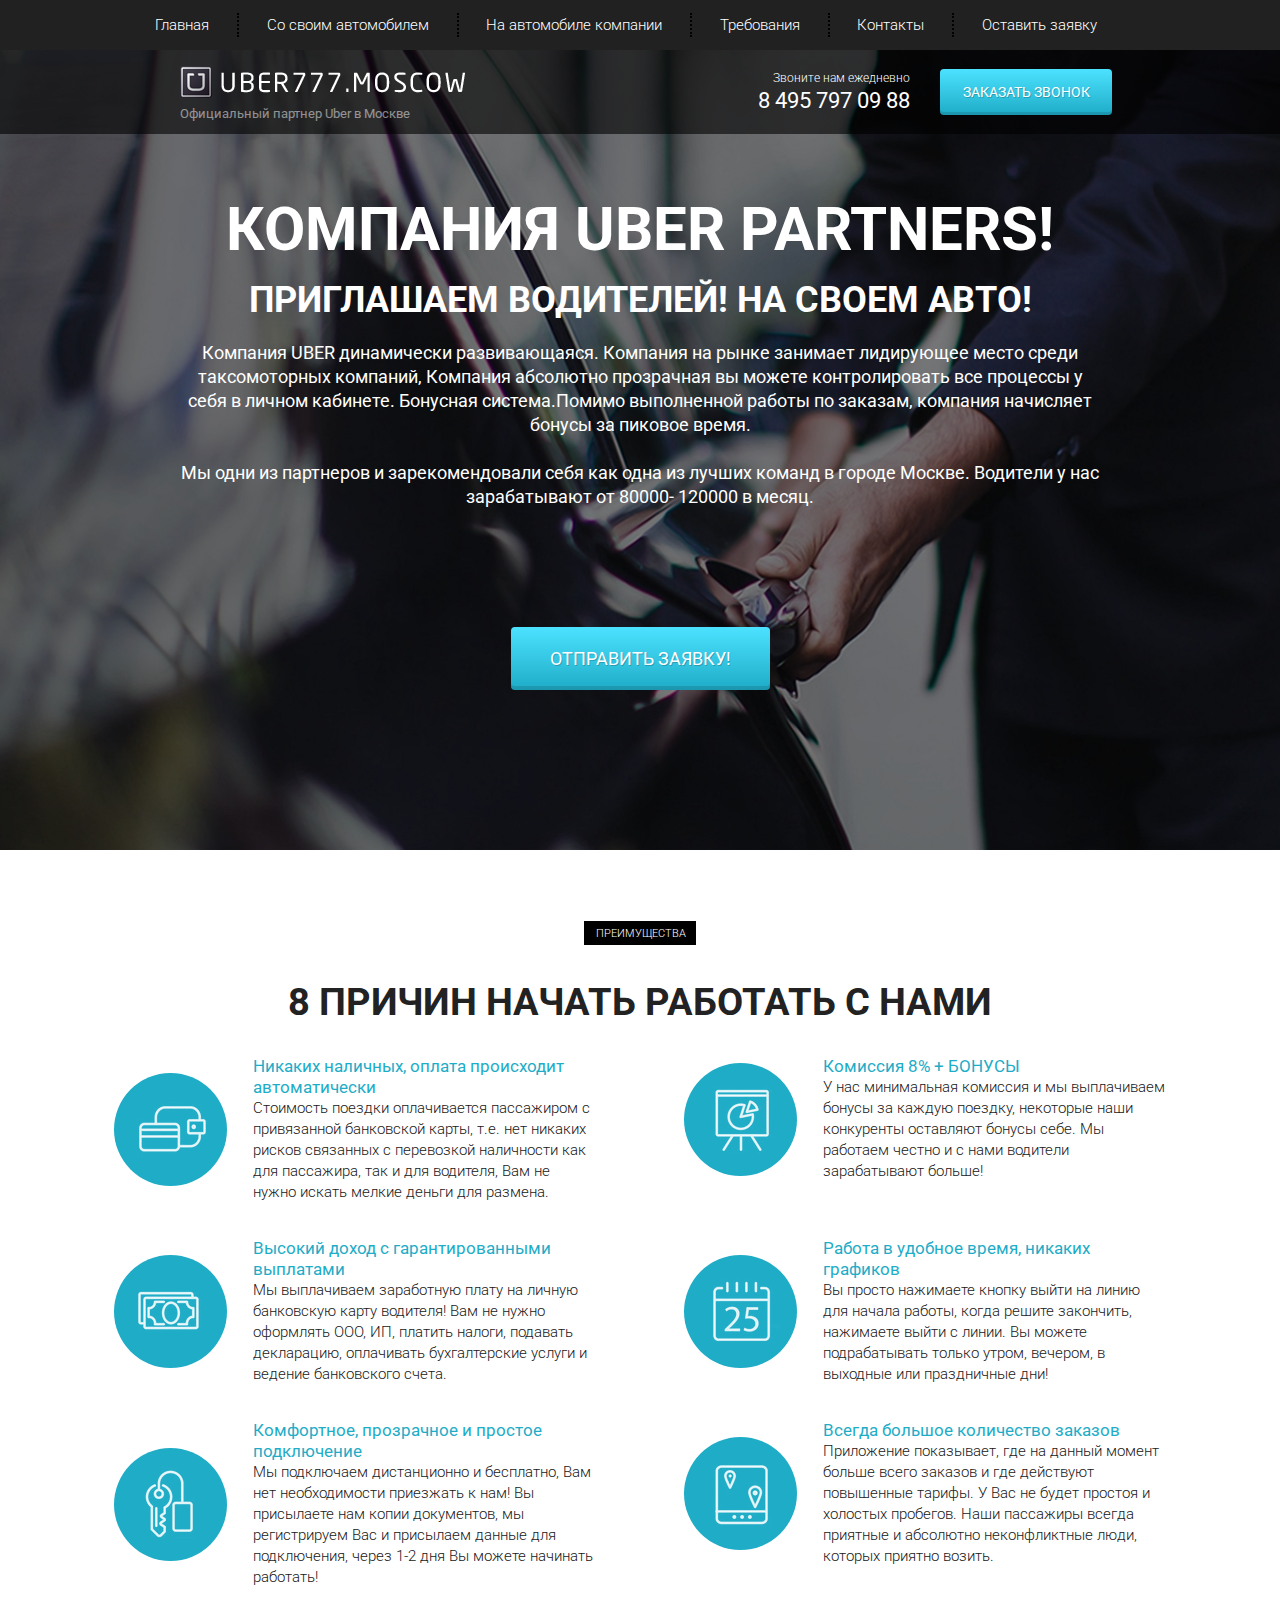
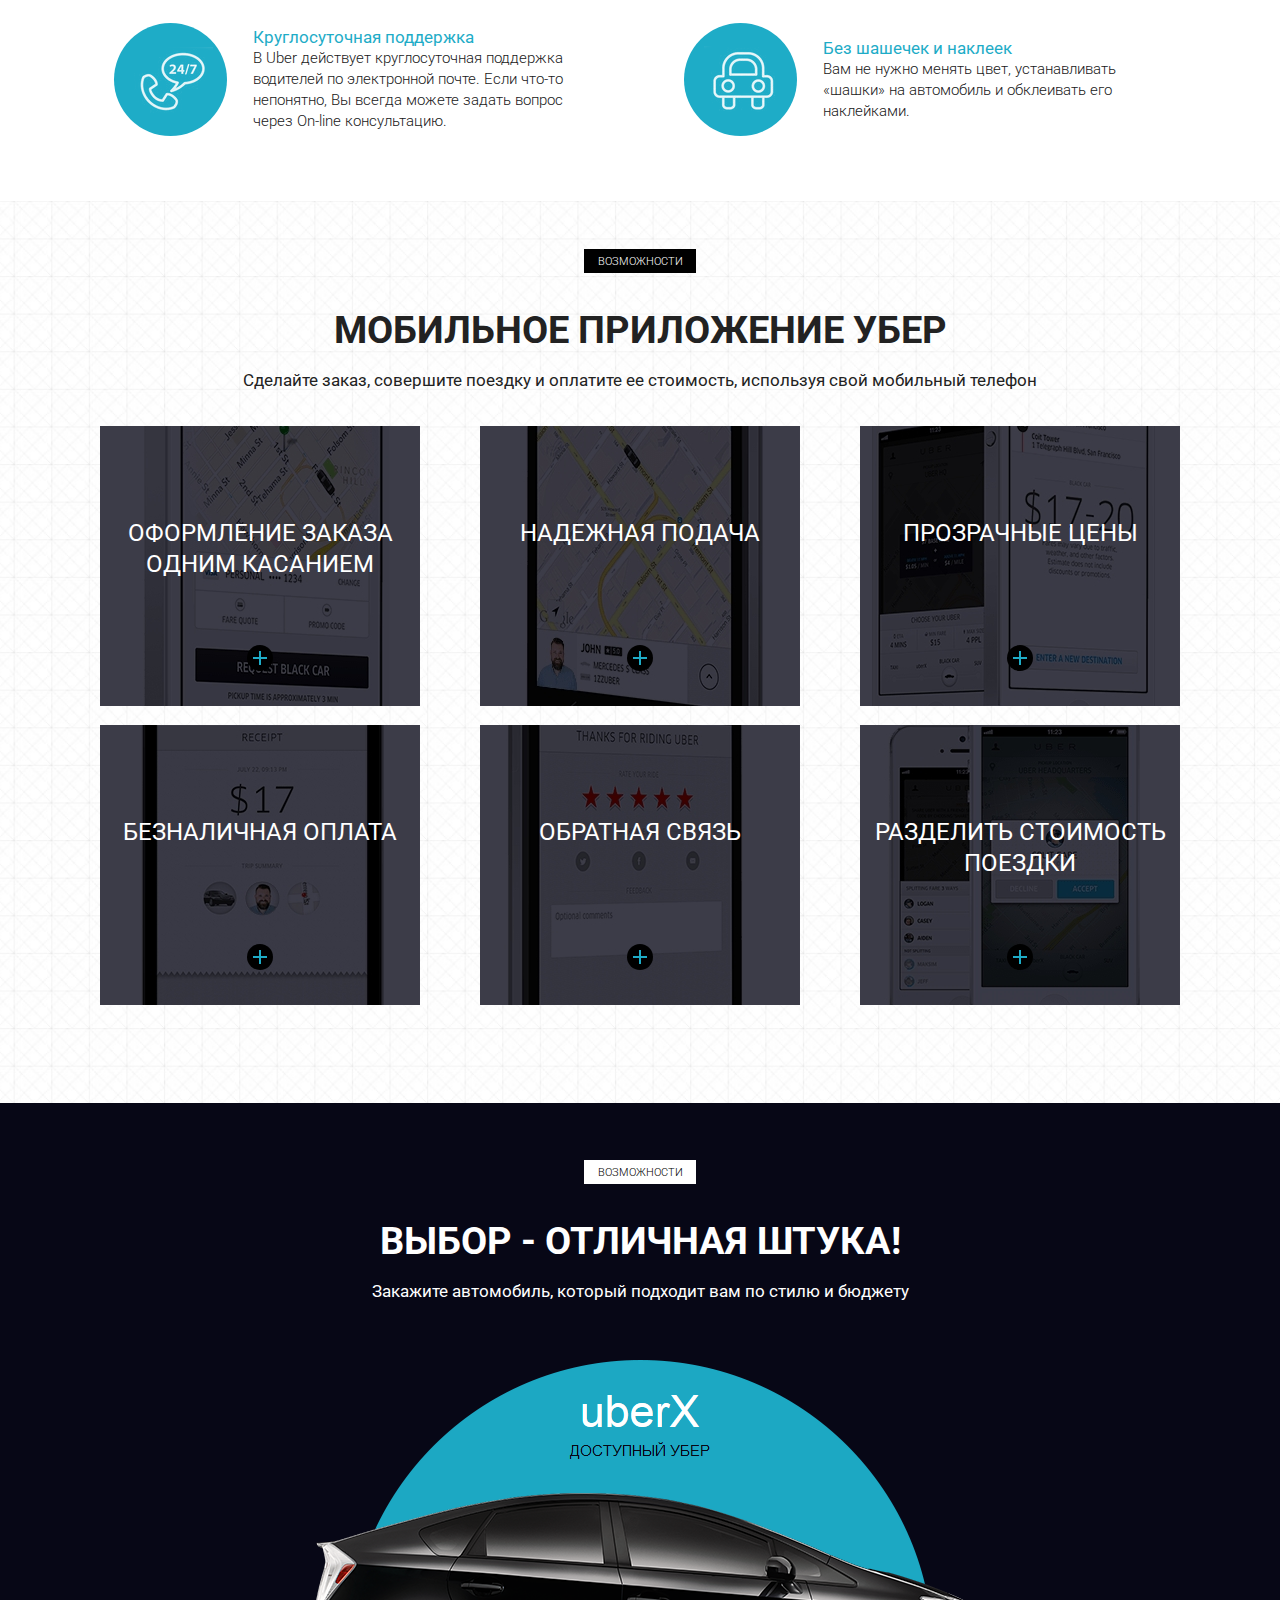
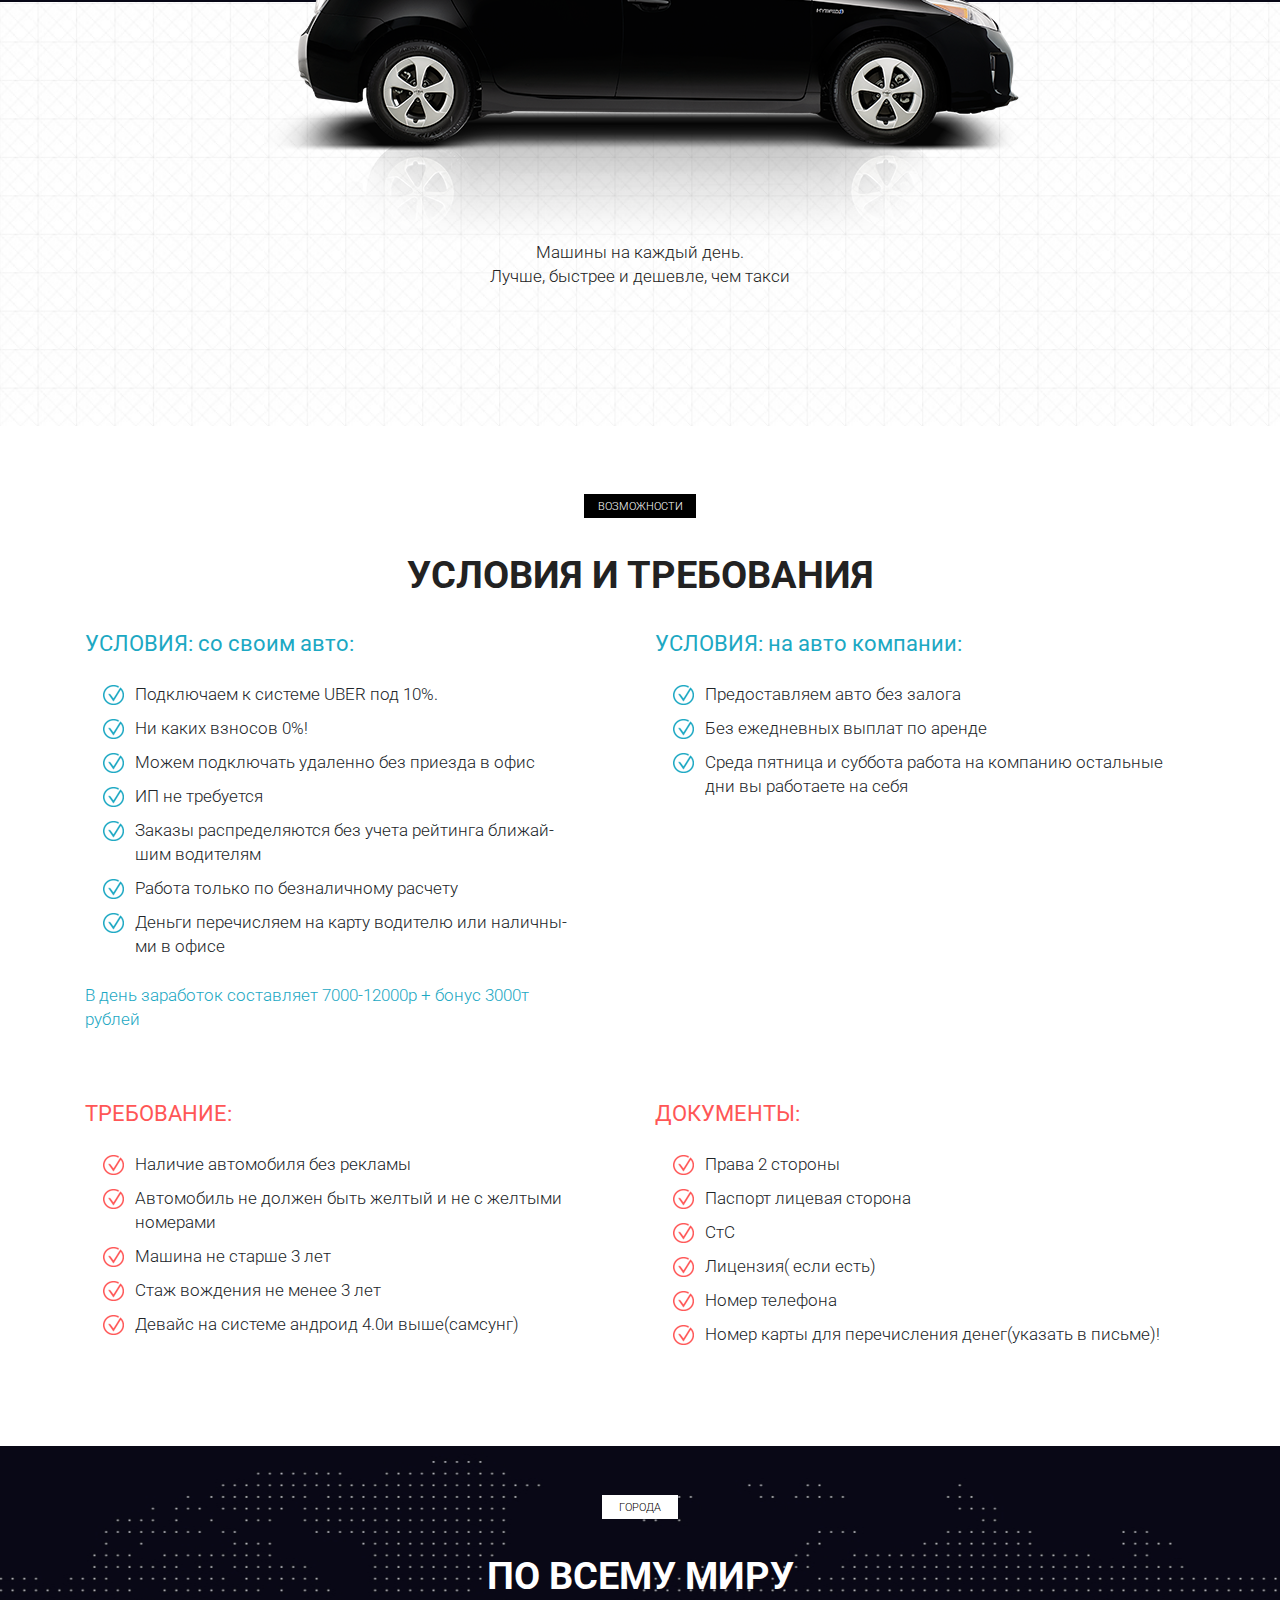
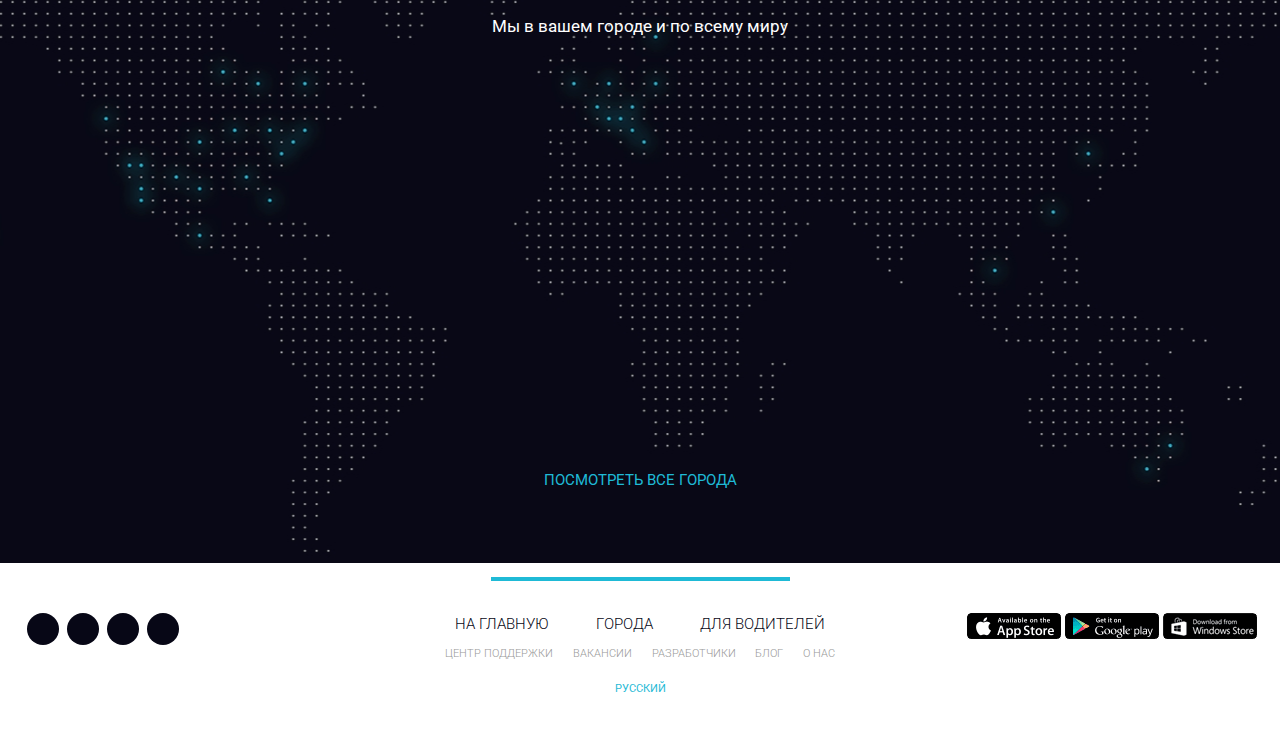
<file: index.html>
<!DOCTYPE html>
<html lang="ru"> 
<head>
    <meta charset="UTF-8">
    <meta name="viewport" content="width=device-width, initial-scale=1.0">
    <meta http-equiv="X-UA-Compatible" content="ie=edge">
    <title>Uber</title>
    <link rel="shortcut icon" href="icons/favicon.ico" type="image/x-icon">
    <link href="https://fonts.googleapis.com/css?family=Roboto:300,400,700&amp;subset=cyrillic-ext" rel="stylesheet">
    <link rel="stylesheet" href="css/bootstrap-reboot.min.css">
    <link rel="stylesheet" href="css/bootstrap-grid.min.css">
    <link rel="stylesheet" href="https://use.fontawesome.com/releases/v5.8.2/css/all.css" integrity="sha384-oS3vJWv+0UjzBfQzYUhtDYW+Pj2yciDJxpsK1OYPAYjqT085Qq/1cq5FLXAZQ7Ay" crossorigin="anonymous">
    <link rel="stylesheet" href="css/style.min.css">
</head>
<body>
    <header>
        <nav>
            <div class="container">
                <ul class="menu">
                    <li class="menu_item"><a href="#" class="menu_link">Главная</a></li>
                    <li class="menu_item"><a href="#require" class="menu_link">Со своим автомобилем</a></li>
                    <li class="menu_item"><a href="#require" class="menu_link">На автомобиле компании</a></li>
                    <li class="menu_item"><a href="#" class="menu_link">Требования</a></li>
                    <li class="menu_item"><a href="#" class="menu_link">Контакты</a></li>
                    <li class="menu_item"><a href="#" class="menu_link">Оставить заявку</a></li>
                </ul>
            </div>
            <div class="hamburger">
                <span></span>
                <span></span>
                <span></span>
            </div>
        </nav>
        <div class="subheader">
            <div class="container">
                <div class="row">
                    <div class="col-6 col-md-4 offset-md-1">
                        <a href="#" class="subheader_logo"><img src="icons/logo.png" alt="logo"></a>
                        <div class="subheader_official">Официальный партнер Uber в Москве</div>
                    </div>
    
                    <div class="xs-hidden col-md-3 offset-md-1 col-xl-2 offset-xl-2">
                        <div class="subheader_call">Звоните нам ежедневно</div>
                        <a href="tel:84957970988" class="subheader_phone">8 495 797 09 88</a>
                    </div>
    
                    <div class="col-6 col-md-3">
                        <a href="tel:84957970988" class="xs-visible subheader_phone">8 495 797 09 88</a>
                        <button class="subheader_btn">заказать звонок</button>
                    </div>
                </div>
            </div>
        </div>
    </header>

    <section class="promo">
        <div class="container">
            <div class="row">
                <div class="col-md-12 offset-md-0 col-lg-10 offset-lg-1">
                    <h1 class="promo_header">КОМПАНИЯ UBER PARTNERS!</h1>
                    <h2 class="promo_subheader">ПРИГЛАШАЕМ ВОДИТЕЛЕЙ! НА СВОЕМ АВТО!</h2>
                    <div class="promo_descr">
                        Компания UBER  динамически развивающаяся. Компания на рынке занимает лидирующее место среди
                        таксомоторных компаний, Компания абсолютно прозрачная вы можете контролировать все процессы у себя в личном кабинете. Бонуcная система.Помимо выполненной работы по заказам, компания начисляет бонусы за
                        пиковое время.
                        <br><br>
                        Мы одни из партнеров и зарекомендовали себя как одна из лучших команд в городе Москве.  Водители у нас
                        зарабатывают от 80000- 120000 в месяц.
                    </div>
                    <button class="promo_btn">ОТПРАВИТЬ ЗАЯВКУ!</button>
                </div>
            </div>
        </div>
    </section>

    <section class="reasons">
        <div class="container">
            <div class="label">преимущества</div>
            <h2 class="title">8 причин начать работать с нами</h2>
            <div class="row">
                <div class="col-md-6">
                    <div class="reasons_block">
                        <div class="reasons_round">
                            <img src="icons/reasons/reason_1.png" alt="reason">
                        </div>
                        <div class="reasons_descr">
                            <div class="reasons_subtitle">Никаких наличных, оплата происходит автоматически</div>
                            <div class="reasons_text">
                                Стоимость поездки оплачивается пассажиром с привязанной банковской карты, т.е. нет никаких рисков связанных с перевозкой наличности как для пассажира, так и для водителя, Вам не нужно искать мелкие деньги для размена.
                            </div>
                        </div>
                    </div>
                </div>
                <div class="col-md-6">
                    <div class="reasons_block">
                        <div class="reasons_round">
                            <img src="icons/reasons/reason_2.png" alt="reason">
                        </div>
                        <div class="reasons_descr">
                            <div class="reasons_subtitle">Комиссия 8% + БОНУСЫ</div>
                            <div class="reasons_text">
                                У нас минимальная комиссия и мы выплачиваем бонусы за каждую поездку, некоторые наши конкуренты оставляют бонусы себе. Мы работаем честно и с нами водители зарабатывают больше!
                            </div>
                        </div>
                    </div>
                </div>
                <div class="col-md-6">
                    <div class="reasons_block">
                        <div class="reasons_round">
                            <img src="icons/reasons/reason_3.png" alt="reason">
                        </div>
                        <div class="reasons_descr">
                            <div class="reasons_subtitle">Высокий доход с гарантированными выплатами</div>
                            <div class="reasons_text">
                                Мы выплачиваем заработную плату на личную банковскую карту водителя! Вам не нужно оформлять ООО, ИП, платить налоги, подавать декларацию, оплачивать бухгалтерские услуги и ведение банковского счета.
                            </div>
                        </div>
                    </div>
                </div>
                <div class="col-md-6">
                    <div class="reasons_block">
                        <div class="reasons_round">
                            <img src="icons/reasons/reason_4.png" alt="reason">
                        </div>
                        <div class="reasons_descr">
                            <div class="reasons_subtitle">Работа в удобное время, никаких графиков</div>
                            <div class="reasons_text">
                                Вы просто нажимаете кнопку выйти на линию для начала работы, когда решите закончить, нажимаете выйти с линии. Вы можете подрабатывать только утром, вечером, в выходные или праздничные дни!
                            </div>
                        </div>
                    </div>
                </div>
                <div class="col-md-6">
                    <div class="reasons_block">
                        <div class="reasons_round">
                            <img src="icons/reasons/reason_5.png" alt="reason">
                        </div>
                        <div class="reasons_descr">
                            <div class="reasons_subtitle">Комфортное, прозрачное и простое подключение</div>
                            <div class="reasons_text">
                                Мы подключаем дистанционно и бесплатно, Вам нет необходимости приезжать к нам! Вы присылаете нам копии документов, мы регистрируем Вас и присылаем данные для подключения, через 1-2 дня Вы можете начинать работать!
                            </div>
                        </div>
                    </div>
                </div>
                <div class="col-md-6">
                    <div class="reasons_block">
                        <div class="reasons_round">
                            <img src="icons/reasons/reason_6.png" alt="reason">
                        </div>
                        <div class="reasons_descr">
                            <div class="reasons_subtitle">Всегда большое количество заказов</div>
                            <div class="reasons_text">
                                Приложение показывает, где на данный момент больше всего заказов и где действуют повышенные тарифы. У Вас не будет простоя и холостых пробегов. Наши пассажиры всегда приятные и абсолютно неконфликтные люди, которых приятно возить.
                            </div>
                        </div>
                    </div>
                </div>
                <div class="col-md-6">
                    <div class="reasons_block">
                        <div class="reasons_round">
                            <img src="icons/reasons/reason_7.png" alt="reason">
                        </div>
                        <div class="reasons_descr">
                            <div class="reasons_subtitle">Круглосуточная поддержка</div>
                            <div class="reasons_text">
                                В Uber действует круглосуточная поддержка водителей по электронной почте. Если что-то непонятно, Вы всегда можете задать вопрос через On-line консультацию.
                            </div>
                        </div>
                    </div>
                </div>
                <div class="col-md-6">
                    <div class="reasons_block">
                        <div class="reasons_round">
                            <img src="icons/reasons/reason_8.png" alt="reason">
                        </div>
                        <div class="reasons_descr">
                            <div class="reasons_subtitle">Без шашечек и наклеек</div>
                            <div class="reasons_text">
                                Вам не нужно менять цвет, устанавливать «шашки» на автомобиль и обклеивать его наклейками.
                            </div>
                        </div>
                    </div>
                </div>
            </div>
        </div>
    </section>

    <section class="mobile">
        <div class="container">
            <div class="label">возможности</div>
            <h2 class="title">мобильное приложение убер</h2>
            <div class="subtitle">Сделайте заказ, совершите поездку и оплатите ее стоимость, используя свой мобильный телефон</div>

            <div class="row">
                <div class="col-md-6 col-lg-4">
                    <div class="mobile_item mobile_item_1">
                        <div class="mobile_item_subtitle">
                            оформление заказа одним касанием
                        </div>
                        <div class="mobile_item_plus"></div>
                    </div>
                </div>
                <div class="col-md-6 col-lg-4">
                    <div class="mobile_item mobile_item_2">
                        <div class="mobile_item_subtitle">
                            надежная подача
                        </div>
                        <div class="mobile_item_plus"></div>
                    </div>
                </div>
                <div class="col-md-6 col-lg-4">
                    <div class="mobile_item mobile_item_3">
                        <div class="mobile_item_subtitle">
                            прозрачные цены
                        </div>
                        <div class="mobile_item_plus"></div>
                    </div>
                </div>
                <div class="col-md-6 col-lg-4">
                    <div class="mobile_item mobile_item_4">
                        <div class="mobile_item_subtitle">
                            безналичная оплата
                        </div>
                        <div class="mobile_item_plus"></div>
                    </div>
                </div>
                <div class="col-md-6 col-lg-4">
                    <div class="mobile_item mobile_item_5">
                        <div class="mobile_item_subtitle">
                            обратная связь
                        </div>
                        <div class="mobile_item_plus"></div>
                    </div>
                </div>
                <div class="col-md-6 col-lg-4">
                    <div class="mobile_item mobile_item_6">
                        <div class="mobile_item_subtitle">
                            разделить стоимость поездки
                        </div>
                        <div class="mobile_item_plus"></div>
                    </div>
                </div>
            </div>
        </div>
    </section>

    <section class="choice">
        <div class="container">
            <div class="black"></div>
            <div class="label label_white">возможности</div>
            <h2 class="title title_white hidden-320">Выбор - отличная штука!</h2>
            <div class="subtitle subtitle_white hidden-320">Закажите автомобиль, который подходит вам по стилю и бюджету</div>

            <img src="img/car.png" alt="uber car" class="choice_img">
            <div class="choice_descr">
                Машины на каждый день.<br>
                Лучше, быстрее и дешевле, чем такси
            </div>
        </div>
    </section>

    <section class="require" id="require">
        <div class="container">
            <div class="label">возможности</div>
            <h2 class="title">условия и требования</h2>
        <div class="row">
            <div class="col-md-6">
                <div class="require_block">
                    <div class="require_title">
                        УСЛОВИЯ: со своим авто:
                    </div>
                    <ul class="require_list">
                        <li>Подключаем к системе UBER  под 10%.</li>
                        <li>
                            Ни каких взносов  0%!
                        </li>
                        <li>
                            Можем подключать удаленно без приезда в офис
                        </li>
                        <li>
                            ИП не требуется
                        </li>
                        <li>
                            Заказы распределяются без учета рейтинга ближай-<br>шим водителям
                        </li>
                        <li>
                            Работа только по безналичному расчету
                        </li>
                        <li>
                            Деньги перечисляем на карту водителю или наличны-<br>ми в офисе
                        </li>
                    </ul>
                    <div class="require_descr">
                        В день заработок составляет 7000-12000р + бонус 3000т<br> рублей
                    </div>
                </div>
            </div>
            <div class="col-md-6">
                <div class="require_block">
                    <div class="require_title">
                        УСЛОВИЯ: на авто компании:
                    </div>
                    <ul class="require_list">
                        <li>
                            Предоставляем авто без залога
                        </li>
                        <li>
                            Без ежедневных выплат по аренде
                        </li>
                        <li>
                            Среда пятница и суббота работа на компанию остальные дни вы работаете на себя
                        </li>
                    </ul>
                </div>
            </div>
            <div class="col-md-6">
                <div class="require_block require_block_nmb warning">
                    <div class="require_title">
                        ТРЕБОВАНИЕ:
                    </div>
                    <ul class="require_list">
                        <li>
                            Наличие автомобиля без рекламы
                        </li>
                        <li>
                            Автомобиль не должен быть желтый и не с желтыми номерами
                        </li>
                        <li>
                            Машина не старше 3 лет
                        </li>
                        <li>
                            Стаж вождения не менее 3 лет
                        </li>
                        <li>
                            Девайс на системе андроид 4.0и выше(самсунг)
                        </li>
                    </ul>
                </div>
            </div>
            <div class="col-md-6">
                <div class="require_block require_block_nmb warning">
                    <div class="require_title">
                        ДОКУМЕНТЫ:
                    </div>
                    <ul class="require_list">
                        <li>
                            Права 2 стороны
                        </li>
                        <li>
                            Паспорт лицевая сторона
                        </li>
                        <li>
                            СтС
                        </li>
                        <li>
                            Лицензия( если есть)
                        </li>
                        <li>
                            Номер телефона
                        </li>
                        <li>
                            Номер карты для перечисления денег(указать в письме)!
                        </li>
                    </ul>
                </div>
            </div>
        </div>
        </div>
    </section>

    <section class="world">
        <div class="container">
            <div class="label label_white label_min">города</div>
            <h2 class="title title_white">По всему миру</h2>
            <div class="subtitle subtitle_white">Мы в вашем городе и по всему миру</div>

            <a href="#" class="world_link">посмотреть все города</a>
        </div>
    </section>

    <footer>
        <div class="footer_divider"></div>
        <div class="footer_wrapper">
            <!-- Если не оборачивать каждый блок в обертку - получится криво -->
            <div>
                <div class="footer_social">
                    <a href="#" class="footer_social_item">
                        <i class="fab fa-facebook-f"></i>
                    </a>
                    <a href="#" class="footer_social_item">
                        <i class="fab fa-twitter"></i>
                    </a>
                    <a href="#" class="footer_social_item">
                        <i class="fab fa-linkedin"></i>
                    </a>
                    <a href="#" class="footer_social_item">
                        <i class="fab fa-instagram"></i>
                    </a>
                </div>
            </div>
            <div>
                <div class="footer_links">
                    <div class="footer_links_main">
                        <a href="#">на главную</a>
                        <a href="#">города</a>
                        <a href="#">для водителей</a>
                    </div>
                    <div class="footer_links_sub">
                        <a href="#">центр поддержки</a>
                        <a href="#">вакансии</a>
                        <a href="#">разработчики</a>
                        <a href="#">блог</a>
                        <a href="#">о нас</a>
                    </div>
                    <a href="#" class="footer_links_lang">Русский</a>
                </div>
            </div>
            <div>
                <div class="footer_mobile">
                    <a href="#">
                        <img src="img/app_store.png" alt="App Store">
                    </a>
                    <a href="#">
                        <img src="img/google_play.png" alt="Google play">
                    </a>
                    <a href="#">
                        <img src="img/windows_store.png" alt="Windows store">
                    </a>
                </div>
            </div>
        </div>
    </footer>

    <script src="js/script.js"></script>
</body>
</html>
</file>
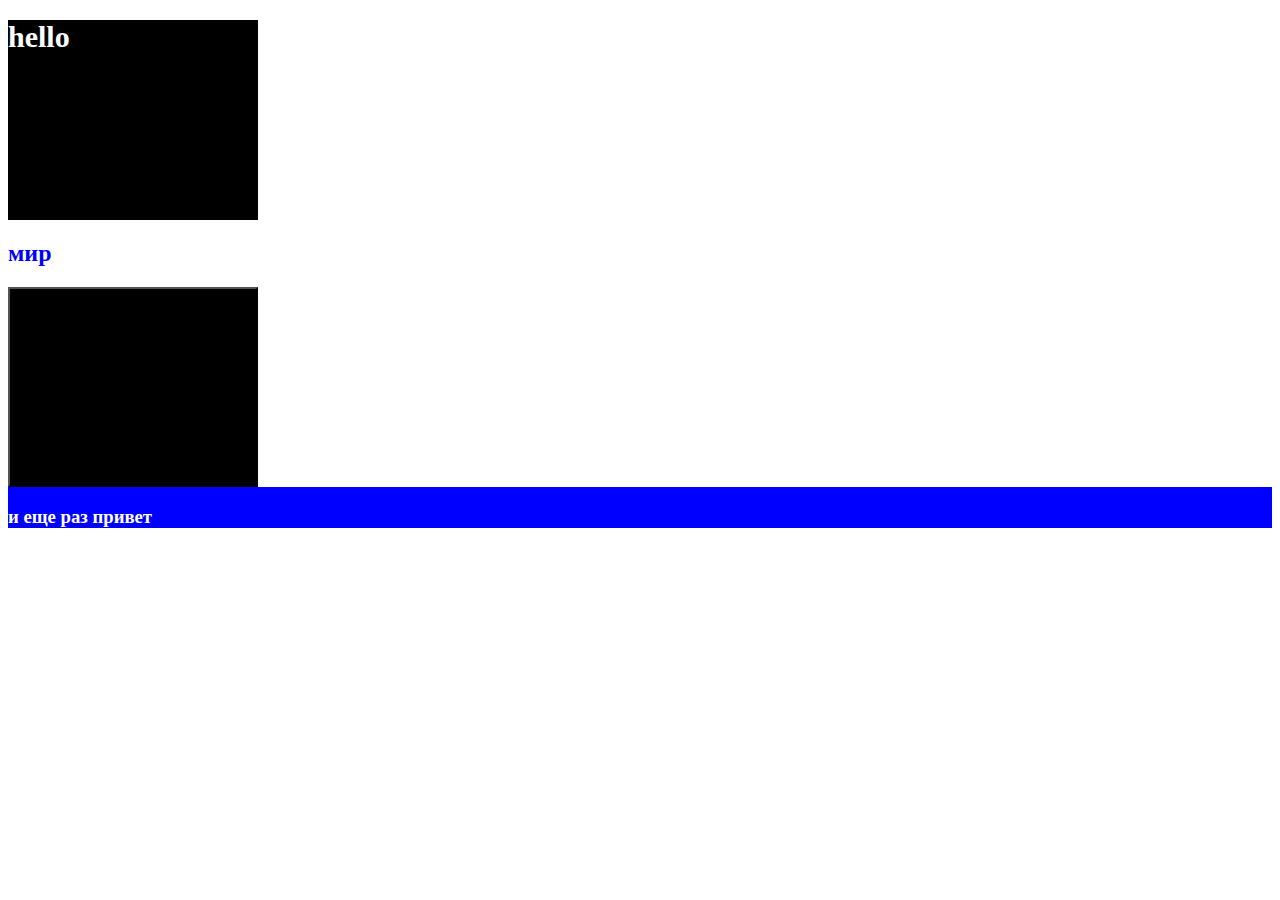
<file: css/test sass/src/index.html>
<!DOCTYPE html>
<html lang="en">
<head>
    <meta charset="UTF-8">
    <meta http-equiv="X-UA-Compatible" content="IE=edge">
    <meta name="viewport" content="width=device-width, initial-scale=1.0">
    <title>Document</title>
    <link rel="stylesheet" href="css/style.css">
</head>
<body>
    <h1>hello</h1>
    <h2>мир</h2>
    <div class="block">
        <div class="block_color">
            <button>Клик ми</button>
        </div>
        <h3>и еще раз привет </h3>
    </div> 

    
</body>
</html>
</file>
<file: css/test sass/src/css/style.css>
@charset "UTF-8";
/* переменная */
/* line 9, G:/Мой диск/2 Личные папки/Алена/сайт 2.0/test/src/sass/style.sass */
h1 {
  color: white;
  font-size: 30px;
  display: block;
  width: 250px;
  height: 200px;
  background-color: black;
}

/* line 14, G:/Мой диск/2 Личные папки/Алена/сайт 2.0/test/src/sass/style.sass */
h2 {
  color: blue;
}

/* line 17, G:/Мой диск/2 Личные папки/Алена/сайт 2.0/test/src/sass/style.sass */
.block {
  background-color: blue;
}

/* line 19, G:/Мой диск/2 Личные папки/Алена/сайт 2.0/test/src/sass/style.sass */
.block h3 {
  color: white;
}

/* line 21, G:/Мой диск/2 Личные папки/Алена/сайт 2.0/test/src/sass/style.sass */
.block_color {
  background-color: white;
}

/* line 23, G:/Мой диск/2 Личные папки/Алена/сайт 2.0/test/src/sass/style.sass */
.block_color button {
  display: block;
  width: 250px;
  height: 200px;
  background-color: black;
}

/* line 25, G:/Мой диск/2 Личные папки/Алена/сайт 2.0/test/src/sass/style.sass */
.block .block_color {
  color: pink;
}

/*# sourceMappingURL=style.css.map */
</file>
<file: css/style.min.css>
*{font-family:'Roboto', sans-serif}header{position:relative;height:50px}nav{position:fixed;width:100%;height:50px;background-color:#212121;z-index:5}.hamburger{display:none}.menu{display:-webkit-box;display:-ms-flexbox;display:flex;-webkit-box-pack:justify;-ms-flex-pack:justify;justify-content:space-between;padding:13px 70px;margin:0;list-style-type:none}.menu_link{color:#ffffff;font-size:15px;font-weight:300}.menu_link:hover{text-decoration:none;color:#1eacc7}.menu_item{border-right:2px dotted black;padding-right:28px}.menu_item:last-child{border-right:none}.subheader{position:absolute;top:50px;width:100%;height:84px;background-color:rgba(0,0,0,0.6)}.subheader_logo{display:block;max-width:100%;margin-top:16px}.subheader_official{margin-top:6px;opacity:0.5;color:#ffffff;font-size:13px;font-weight:400}.subheader_call{color:#ffffff;font-size:12px;font-weight:300;margin-top:19px;text-align:right}.subheader_phone{display:block;margin-top:8px;color:#ffffff;font-size:22px;font-weight:400;text-transform:uppercase;text-align:right;line-height:12px}.subheader_phone:hover{text-decoration:none;color:#fff}.subheader_btn{margin-top:19px;width:172px;height:46px;-webkit-box-shadow:inset 0 -3px 0 rgba(0,0,0,0.12);box-shadow:inset 0 -3px 0 rgba(0,0,0,0.12);border:none;border-radius:4px;background-image:-webkit-gradient(linear, left bottom, left top, from(#1eacc7), to(#4ce2ff));background-image:linear-gradient(to top, #1eacc7 0%, #4ce2ff 100%);text-shadow:1px 1px 0 rgba(0,0,0,0.21);color:#ffffff;font-size:14px;font-weight:400;text-transform:uppercase}.subheader_btn:hover{background-image:none;background-color:#1eacc7}.promo{min-height:800px;background:url("../img/bg/main_bg.jpg") center center/cover no-repeat;padding:150px 0 135px 0}.promo_header{color:#ffffff;font-weight:700;text-transform:uppercase;font-size:60px;line-height:60px;margin:0;text-align:center}.promo_subheader{color:#ffffff;font-weight:700;text-transform:uppercase;font-size:36px;line-height:36px;margin:0;margin-top:22px;text-align:center}.promo_descr{color:#ffffff;font-size:18px;font-weight:400;line-height:24px;text-align:center;margin-top:23px}.promo_btn{display:block;margin:118px auto 0 auto;width:259px;height:63px;-webkit-box-shadow:inset 0 -4px 0 rgba(0,0,0,0.12);box-shadow:inset 0 -4px 0 rgba(0,0,0,0.12);border:none;border-radius:4px;background-image:-webkit-gradient(linear, left bottom, left top, from(#1eacc7), to(#4ce2ff));background-image:linear-gradient(to top, #1eacc7 0%, #4ce2ff 100%);text-shadow:1px 1px 0 rgba(0,0,0,0.21);color:#ffffff;font-size:18px;font-weight:400;text-transform:uppercase}.promo_btn:hover{background-image:none;background-color:#1eacc7}.reasons{padding:71px 0 65px 0}.reasons_block{display:-webkit-box;display:-ms-flexbox;display:flex;-webkit-box-pack:center;-ms-flex-pack:center;justify-content:center;-webkit-box-align:center;-ms-flex-align:center;align-items:center;margin-top:35px}.reasons_round{display:-webkit-box;display:-ms-flexbox;display:flex;-webkit-box-pack:center;-ms-flex-pack:center;justify-content:center;-webkit-box-align:center;-ms-flex-align:center;align-items:center;margin-right:26px;width:113px;height:113px;background-color:#1eacc7;border-radius:100%}.reasons_descr{width:343px}.reasons_subtitle{line-height:21px;color:#1eacc7;font-size:17px;font-weight:400}.reasons_text{color:#202020;font-size:15px;font-weight:300;line-height:21px}.label{position:relative;margin:0 auto;height:24px;width:112px;padding:5px 12px;background-color:#000000;color:#ffffff;font-size:11px;font-weight:300;text-transform:uppercase;text-align:center;z-index:2}.label_white{background-color:#fff;color:#000}.label_min{width:76px}.title{position:relative;margin-bottom:0;margin-top:38px;color:#222222;font-size:38px;line-height:38px;font-weight:700;text-transform:uppercase;text-align:center;z-index:2}.title_white{color:#fff}.subtitle{position:relative;margin-top:19px;color:#222222;font-size:17px;font-weight:400;text-align:center;z-index:2}.subtitle_white{color:#fff}.mobile{min-height:864px;padding:48px 0 79px 0;background:url("../img/bg/mobile_app.png") center center/cover no-repeat}.mobile .row{margin-top:32px}.mobile_item{position:relative;width:320px;height:280px;margin:0 auto;margin-bottom:19px;padding-top:92px}.mobile_item_1{background:url("../img/bg/mobile_screen_1.jpg") center center/cover no-repeat}.mobile_item_2{background:url("../img/bg/mobile_screen_2.jpg") center center/cover no-repeat}.mobile_item_3{background:url("../img/bg/mobile_screen_3.jpg") center center/cover no-repeat}.mobile_item_4{background:url("../img/bg/mobile_screen_4.jpg") center center/cover no-repeat}.mobile_item_5{background:url("../img/bg/mobile_screen_5.jpg") center center/cover no-repeat}.mobile_item_6{background:url("../img/bg/mobile_screen_6.jpg") center center/cover no-repeat}.mobile_item_subtitle{color:#ffffff;font-size:24px;font-weight:400;line-height:31px;text-transform:uppercase;text-align:center}.mobile_item_plus{display:-webkit-box;display:-ms-flexbox;display:flex;-webkit-box-pack:center;-ms-flex-pack:center;justify-content:center;-webkit-box-align:center;-ms-flex-align:center;align-items:center;position:absolute;bottom:35px;left:50%;-webkit-transform:translateX(-50%);transform:translateX(-50%);width:26px;height:26px;background-color:#000000;margin:0 auto;border-radius:100%;cursor:pointer}.mobile_item_plus:before{content:'';display:block;width:14px;height:2px;background-color:#1eacc7;-webkit-transition:0.3s all;transition:0.3s all}.mobile_item_plus:after{content:'';position:absolute;left:50%;-webkit-transform:translateX(-50%);transform:translateX(-50%);display:block;height:14px;width:2px;background-color:#1eacc7;-webkit-transition:0.3s all;transition:0.3s all}.mobile_item_plus:hover:before,.mobile_item_plus:hover:after{background-color:#ff5656}.choice{position:relative;min-height:895px;padding:57px 0 138px 0;background:url("../img/bg/mobile_app.png") center center/cover no-repeat}.choice_img{position:relative;display:block;margin:56px auto 0 auto;z-index:2}.choice_descr{text-align:center;color:#222222;font-size:17px;font-weight:300;line-height:24px}.choice .black{position:absolute;top:0;left:0;height:499px;width:100%;background-color:#070716;z-index:1}.require{padding:68px 0 84px 0}.require_block{margin:33px 0}.require_block_nmb{margin-bottom:0px}.require_title{color:#1ca8c3;font-size:22px;font-weight:400}.require_list{list-style-type:none;padding-left:50px;margin-top:22px}.require_list li{position:relative;font-size:17px;font-weight:300;line-height:24px;margin-bottom:10px}.require_list li:before{content:'';display:block;position:absolute;left:-32px;top:3px;width:21px;height:20px;background:url("../icons/check_blue.png") center center/cover no-repeat}.require_descr{margin-top:25px;font-size:17px;font-weight:300;line-height:24px;color:#1ca8c3}.require .warning .require_title{color:#ff5656}.require .warning .require_list li:before{background:url("../icons/check_red.png") center center/cover no-repeat}.world{position:relative;min-height:717px;padding:49px 0;background:url("../img/bg/map.jpg") center center/cover no-repeat}.world_link{position:absolute;left:50%;-webkit-transform:translateX(-50%);transform:translateX(-50%);bottom:49px;text-align:center;font-size:15px;font-weight:400;line-height:68px;text-transform:uppercase;color:#1fbad6}.world_link:hover{text-decoration:none;color:#fff}footer{padding:14px 23px 39px 23px}footer a:hover{text-decoration:none}.footer_divider{width:299px;height:4px;background-color:#1fbad6;margin:0 auto}.footer_wrapper{display:-webkit-box;display:-ms-flexbox;display:flex;-webkit-box-pack:justify;-ms-flex-pack:justify;justify-content:space-between;-webkit-box-align:start;-ms-flex-align:start;align-items:flex-start;padding-top:32px}.footer_wrapper>div{width:33%}.footer_wrapper>div:nth-child(3){display:-webkit-box;display:-ms-flexbox;display:flex;-webkit-box-pack:end;-ms-flex-pack:end;justify-content:flex-end}.footer_social{width:160px;display:-webkit-box;display:-ms-flexbox;display:flex;-webkit-box-pack:justify;-ms-flex-pack:justify;justify-content:space-between}.footer_social_item{display:-webkit-box;display:-ms-flexbox;display:flex;-webkit-box-pack:center;-ms-flex-pack:center;justify-content:center;-webkit-box-align:center;-ms-flex-align:center;align-items:center;margin:0 4px;width:32px;height:32px;background-color:#070716;border-radius:100%}.footer_social_item i{color:#fff}.footer_links{width:390px;margin:0 auto}.footer_links_main{display:-webkit-box;display:-ms-flexbox;display:flex;-webkit-box-pack:justify;-ms-flex-pack:justify;justify-content:space-between;padding:0 10px}.footer_links_main a{color:#070716;font-size:15px;font-weight:300;text-transform:uppercase}.footer_links_sub{display:-webkit-box;display:-ms-flexbox;display:flex;-webkit-box-pack:justify;-ms-flex-pack:justify;justify-content:space-between;margin-top:10px}.footer_links_sub a{color:#999999;font-size:11px;font-weight:300;text-transform:uppercase}.footer_links_lang{display:block;margin:0 auto;color:#1fbad6;font-size:11px;font-weight:400;margin-top:19px;text-transform:uppercase;text-align:center}.xs-visible{display:none}@media (max-width: 1200px){.menu_item{padding-right:20px}.menu_link{font-size:13px}.promo_header{font-size:50px}.reasons_block{-webkit-box-align:start;-ms-flex-align:start;align-items:flex-start}.reasons_descr{width:300px}.mobile_item{width:290px}.mobile_item_subtitle{font-size:22px}.choice{padding:55px 0;min-height:840px}.require br{display:none}.footer_wrapper>div{width:50%}.footer_wrapper>div:nth-child(1){width:25%}.footer_wrapper>div:nth-child(3){width:25%;display:-webkit-box;display:-ms-flexbox;display:flex;-webkit-box-pack:end;-ms-flex-pack:end;justify-content:flex-end}.footer_mobile{display:-webkit-box;display:-ms-flexbox;display:flex}.footer_mobile a{margin:0 3px}.footer_mobile a img{width:100%}}@media (max-width: 991px){.title{font-size:28px}.menu_item{padding-right:8px}.menu_link{font-size:10px}.subheader_logo img{width:100%}.subheader_official{font-size:11px}.subheader_phone{font-size:18px}.subheader_btn{margin-top:21px;height:40px;width:100%}.promo_header{font-size:40px}.promo_subheader{font-size:30px}.reasons_block{-webkit-box-orient:vertical;-webkit-box-direction:normal;-ms-flex-direction:column;flex-direction:column;-webkit-box-align:center;-ms-flex-align:center;align-items:center}.reasons_round{margin-right:0}.reasons_descr{width:300px;margin-top:20px}.choice{min-height:800px}.choice_img{width:100%}.world{min-height:650px}.footer_wrapper{-ms-flex-wrap:wrap;flex-wrap:wrap}.footer_wrapper>div{width:100%;display:-webkit-box;display:-ms-flexbox;display:flex;-webkit-box-pack:center;-ms-flex-pack:center;justify-content:center;margin-bottom:20px}.footer_wrapper>div:nth-child(1){width:100%}.footer_wrapper>div:nth-child(3){width:100%;-webkit-box-pack:center;-ms-flex-pack:center;justify-content:center}}@media (max-width: 767px){.title{margin-top:25px}.menu{position:fixed;-webkit-box-orient:vertical;-webkit-box-direction:normal;-ms-flex-direction:column;flex-direction:column;-webkit-box-pack:center;-ms-flex-pack:center;justify-content:center;-webkit-box-align:center;-ms-flex-align:center;align-items:center;top:0;left:-100%;width:50%;height:100vh;padding:20px 15px;background-color:rgba(0,0,0,0.8);-webkit-transition:0.6s all;transition:0.6s all}.menu_active{left:0}.menu_item{padding-right:0;border:none;margin:10px 0}.menu_link{font-size:20px}.hamburger{display:block;position:absolute;right:10px;top:50%;-webkit-transform:translateY(-50%);transform:translateY(-50%);width:26px;height:12px}.hamburger span{display:block;height:2px;width:100%;background-color:#fff;margin-bottom:2px;-webkit-transition:0.5s all;transition:0.5s all}.hamburger_active span{margin-bottom:-2px}.hamburger_active span:nth-child(1){-webkit-transform:translateY(3px) rotate(-45deg);transform:translateY(3px) rotate(-45deg)}.hamburger_active span:nth-child(2){display:none}.hamburger_active span:nth-child(3){-webkit-transform:translateY(3px) rotate(45deg);transform:translateY(3px) rotate(45deg)}.xs-hidden{display:none}.xs-visible{display:block}.subheader_phone{display:block;margin-top:10px;color:#ffffff;font-size:16px;font-weight:400;text-transform:uppercase;text-align:center}.subheader_btn{display:block;width:200px;height:40px;margin:0 auto;margin-top:10px}.promo_header{line-height:45px}.reasons{padding:40px 0}.reasons_descr{width:350px}.reasons_subtitle{text-align:center}.reasons_text{margin-top:10px}.mobile{padding:40px 0}.choice{min-height:600px;padding:40px 0}.require{padding:40px 0}.world{min-height:450px}}@media (max-width: 575px){nav{height:30px}header{height:30px}.title{font-size:16px;margin-top:15px;line-height:16px}.subtitle{font-size:14px;line-height:21px;margin-top:11px}.subheader{height:60px;top:30px}.subheader_official{display:none}.subheader_logo{margin-top:16px}.subheader_phone{font-size:12px;font-weight:400;text-transform:uppercase;margin-top:11px}.subheader_btn{width:110px;height:22px;font-size:9px;margin-top:6px}.subheader_btn:hover{background-image:-webkit-gradient(linear, left bottom, left top, from(#1eacc7), to(#4ce2ff));background-image:linear-gradient(to top, #1eacc7 0%, #4ce2ff 100%)}.promo{min-height:400px;padding:93px 0 35px 0}.promo_descr{display:none}.promo_header{font-size:30px;padding:0 24px;line-height:35px}.promo_subheader{font-size:20px;margin-top:33px;padding:0 10px;line-height:30px}.promo_btn{width:210px;height:50px;margin-top:72px;font-size:16px}.promo_btn:hover{background-image:-webkit-gradient(linear, left bottom, left top, from(#1eacc7), to(#4ce2ff));background-image:linear-gradient(to top, #1eacc7 0%, #4ce2ff 100%)}.menu{width:85%}.menu_item{width:100%;text-align:center;padding:5px 0}.menu_link{display:block}.hamburger_active span:nth-child(1){-webkit-transform:translateY(5px) rotate(-45deg);transform:translateY(5px) rotate(-45deg)}.hamburger_active span:nth-child(3){-webkit-transform:translateY(5px) rotate(45deg);transform:translateY(5px) rotate(45deg)}.reasons{padding:22px 0 36px 0}.reasons_block{margin-top:26px}.reasons_round{width:100px;height:100px}.reasons_descr{width:100%;margin-top:27px}.reasons_subtitle{font-size:16px;text-align:left}.reasons_text{margin-top:0}.mobile{padding:20px 0 40px 0}.mobile .row{margin-top:30px}.mobile_item{height:254px;padding:81px 40px 0 40px}.mobile_item_subtitle{font-size:18px;line-height:31px}.mobile_item_plus{bottom:28px}.mobile_item_plus:hover:before,.mobile_item_plus:hover:after{background-color:#1eacc7}.choice{padding:25px 0 33px 0;min-height:390px;background:#000}.choice_img{margin-top:35px}.choice_descr{margin-top:23px;color:#ffffff;font-size:17px;font-weight:300;line-height:24px}.choice .black{display:none}.hidden-320{display:none}.require{padding:25px}.require_block{margin:30px 0 0 0}.require_title{font-size:16px}.require_list{padding-left:30px;margin-top:5px}.require_list li{font-size:14px;margin-bottom:5px;line-height:20px}.require_descr{font-size:14px;margin-top:15px}.world{min-height:360px;padding:25px 0 30px 0}.world_link{width:200px;display:block;bottom:30px;line-height:15px}footer{padding:25px 0 20px 0}.footer_divider{width:253px;margin:0 auto}.footer_wrapper{padding-top:22px}.footer_wrapper>div{margin-bottom:20px}.footer_wrapper>div:nth-child(1){-webkit-box-ordinal-group:3;-ms-flex-order:2;order:2}.footer_wrapper>div:nth-child(2){-webkit-box-ordinal-group:2;-ms-flex-order:1;order:1}.footer_wrapper>div:nth-child(3){-webkit-box-ordinal-group:4;-ms-flex-order:3;order:3}.footer_links{width:290px}.footer_links_main{padding:0;font-size:14px}.footer_links_sub{-ms-flex-wrap:wrap;flex-wrap:wrap;-webkit-box-pack:center;-ms-flex-pack:center;justify-content:center}.footer_links_sub a{margin:0 7px}.footer_links_lang{margin-top:10px}}
/*# sourceMappingURL=style.min.css.map */
</file>
